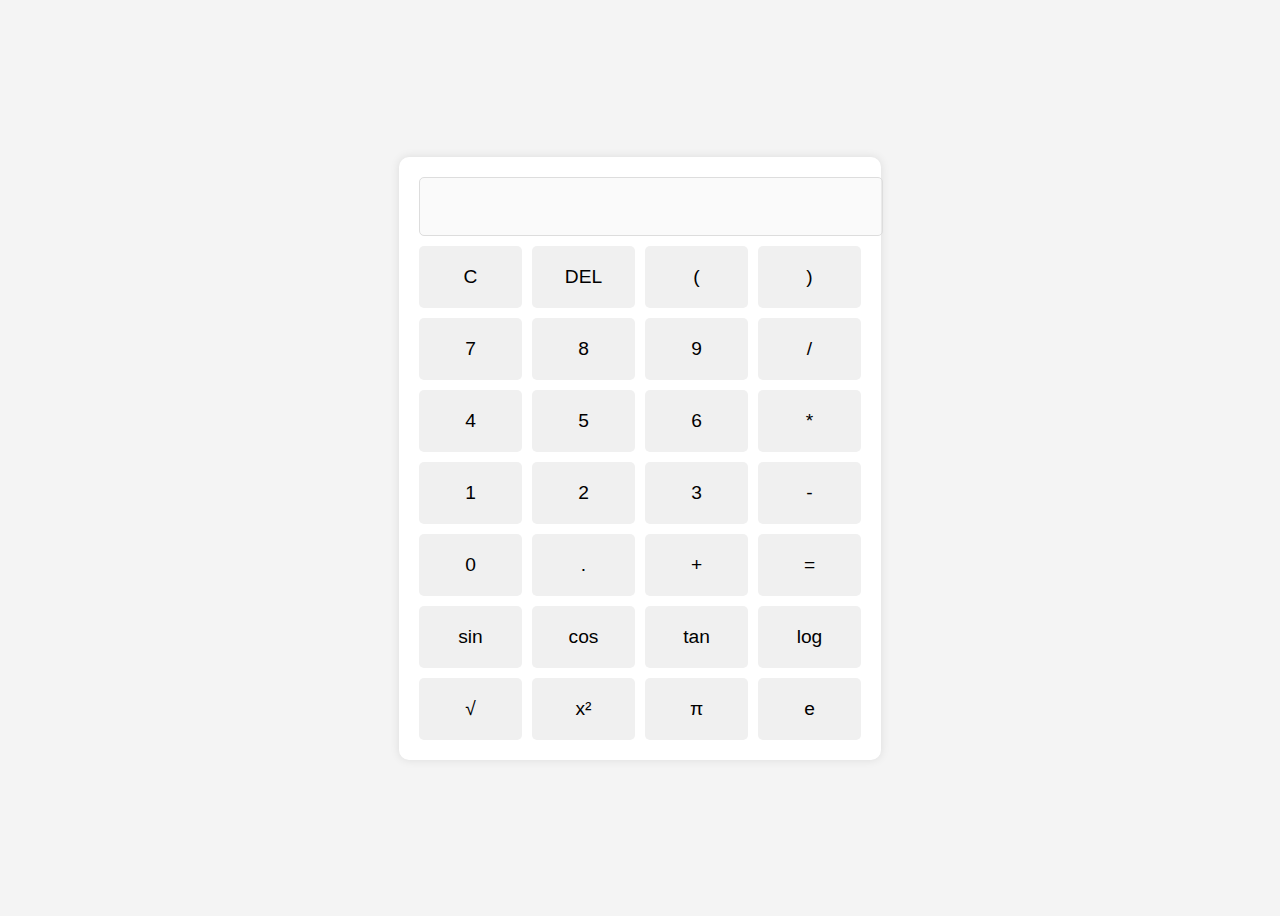
<file: ScientificCalculator/index.html>
<!DOCTYPE html>
<html lang="en">
<head>
    <meta charset="UTF-8">
    <meta name="viewport" content="width=device-width, initial-scale=1.0">
    <title>Scientific Calculator</title>
    <link rel="stylesheet" href="styles.css">
</head>
<body>
    <div class="calculator">
        <input type="text" id="display" disabled>
        <div class="buttons">
            <button onclick="clearDisplay()">C</button>
            <button onclick="deleteLast()">DEL</button>
            <button onclick="appendToDisplay('(')">(</button>
            <button onclick="appendToDisplay(')')">)</button>
            <button onclick="appendToDisplay('7')">7</button>
            <button onclick="appendToDisplay('8')">8</button>
            <button onclick="appendToDisplay('9')">9</button>
            <button onclick="appendToDisplay('/')">/</button>
            <button onclick="appendToDisplay('4')">4</button>
            <button onclick="appendToDisplay('5')">5</button>
            <button onclick="appendToDisplay('6')">6</button>
            <button onclick="appendToDisplay('*')">*</button>
            <button onclick="appendToDisplay('1')">1</button>
            <button onclick="appendToDisplay('2')">2</button>
            <button onclick="appendToDisplay('3')">3</button>
            <button onclick="appendToDisplay('-')">-</button>
            <button onclick="appendToDisplay('0')">0</button>
            <button onclick="appendToDisplay('.')">.</button>
            <button onclick="appendToDisplay('+')">+</button>
            <button onclick="calculate()">=</button>
            <button onclick="appendToDisplay('Math.sin(')">sin</button>
            <button onclick="appendToDisplay('Math.cos(')">cos</button>
            <button onclick="appendToDisplay('Math.tan(')">tan</button>
            <button onclick="appendToDisplay('Math.log(')">log</button>
            <button onclick="appendToDisplay('Math.sqrt(')">√</button>
            <button onclick="appendToDisplay('**2')">x²</button>
            <button onclick="appendToDisplay('Math.PI')">π</button>
            <button onclick="appendToDisplay('Math.E')">e</button>
        </div>
    </div>
    <script src="scripts.js"></script>
</body>
</html>
</file>
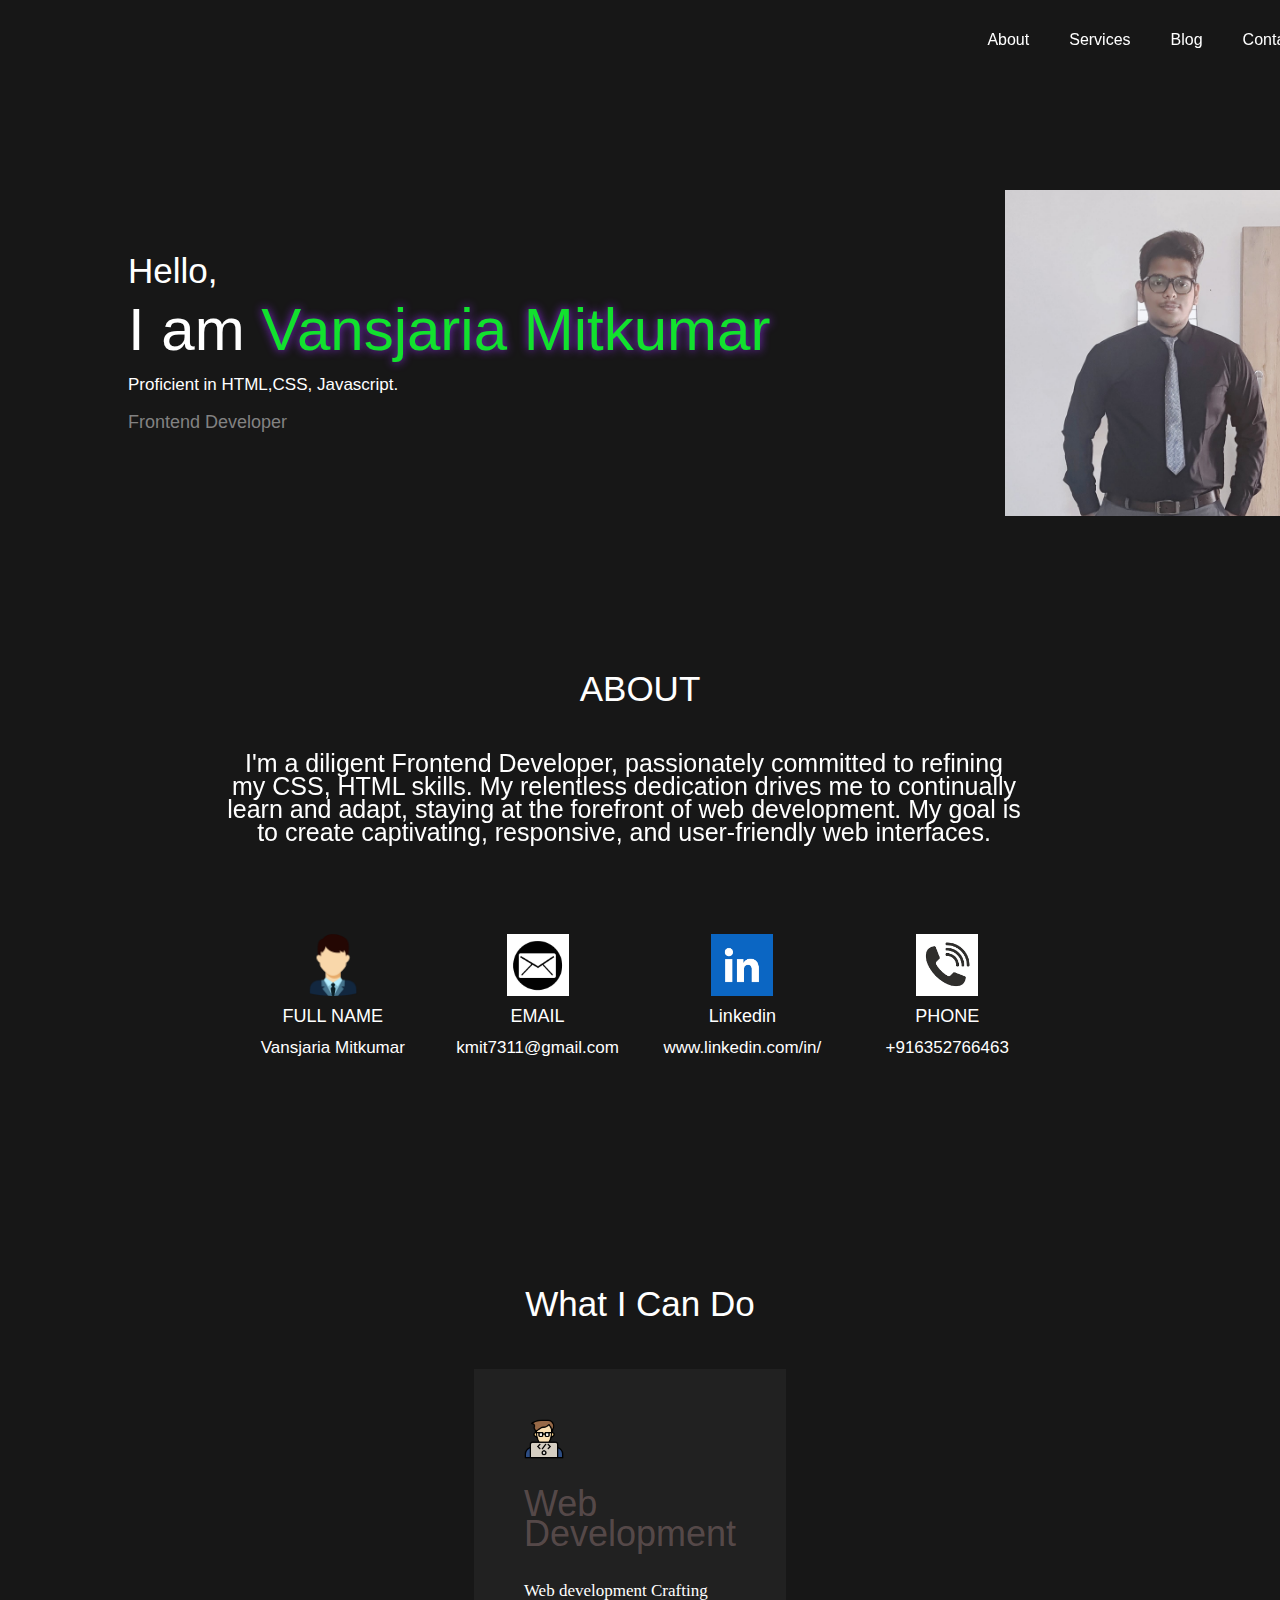
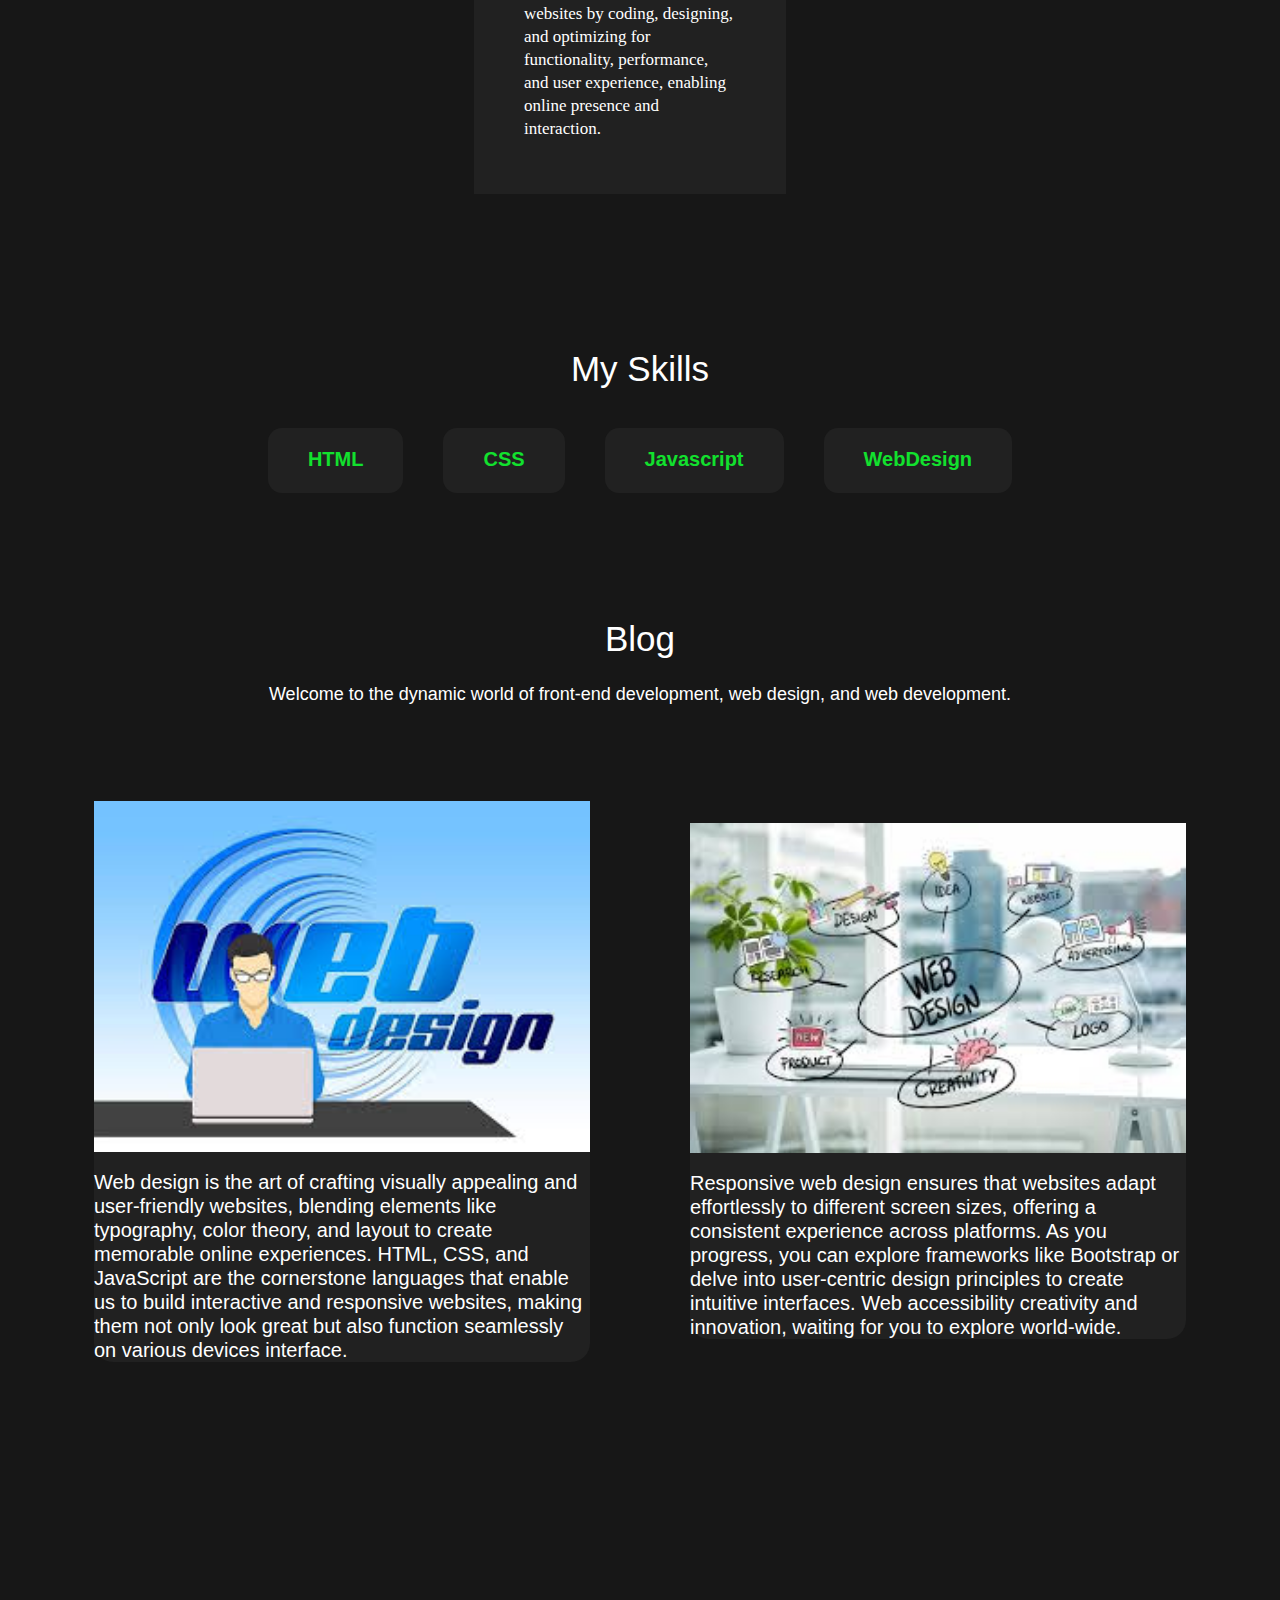
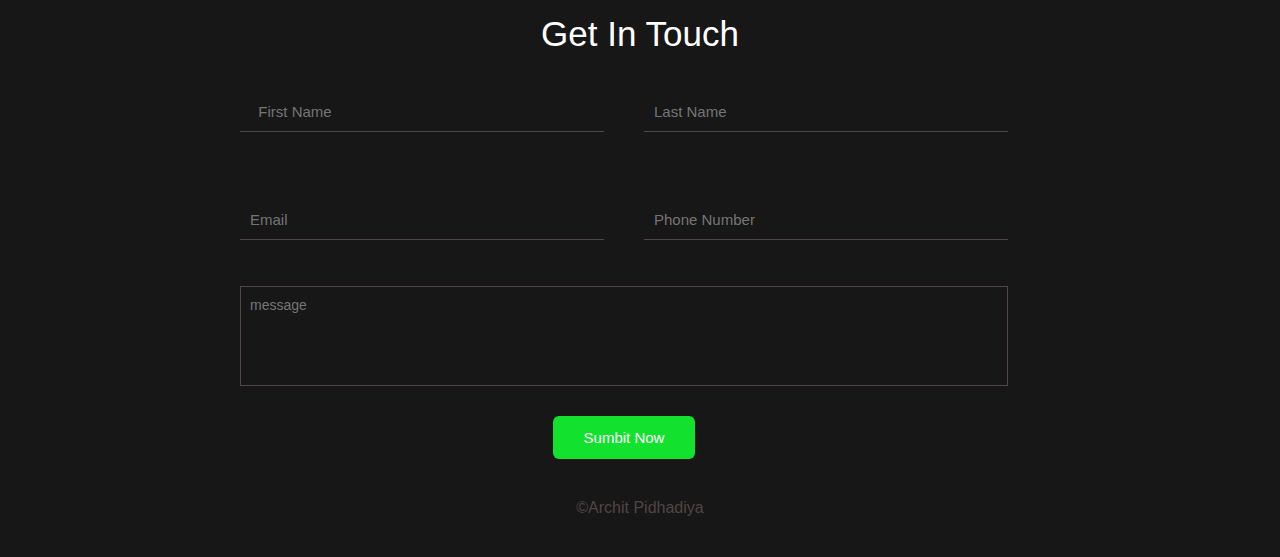
<file: Portfolio/portfolio.html>
<!DOCTYPE html>
<html lang="en">

<head>
    <meta charset="UTF-8">
    <meta name="viewport" content="width=device-width, initial-scale=1.0">
    <link rel="stylesheet" href="app.css">
    <link rel="stylesheet" href="https://cdnjs.cloudflare.com/ajax/libs/font-awesome/6.4.2/css/all.min.css"/>
    <title>Portfolio</title>
</head>

<body>
    <nav>
        <div class="container nav-container">
            <a href="" class="logo">
                <h2>Vansjaria Mitkumar</h2>
            </a>
            <ul>
                <li><a href="#About">About </a></li>
                <li><a href="#Services">Services</a></li>
                <li><a href="#Blog">Blog</a></li>
                <li><a href="#Contact">Contact </a></li>
            </ul>
        </div>
    </nav>
    <header>
        <div class="header-container container">
            <div class="header-left">
                <h1>
                    Hello,

                    <p class="name"> I am <span>Vansjaria Mitkumar</span></p>
                </h1>
                <p>Proficient in HTML,CSS, Javascript.
                </p>

                <h5>Frontend Developer</h5>
                <br>
               
            </div>
            <div class="header-right">
                <img src="me.jpg" alt="">
            </div>
    </header>

    <section id="About">
        <h1>ABOUT</h1>
        <div class="container about-container">
            <p>I'm a diligent Frontend Developer, passionately committed to refining my CSS, HTML skills. My
                relentless dedication drives me to continually learn and adapt, staying at the forefront of web
                    development. My goal is to create captivating, responsive, and user-friendly web
                interfaces.</p>
        </div>
        <div class="about-content">
            <article class="about-article">
                <img src="person.png" alt="">
                <h5>FULL NAME</h5>
                <p>Vansjaria Mitkumar </p>

            </article>
            <article class="about-article">
                <img src="mail.jpg" alt="">
                <h5>EMAIL</h5>
                <p>kmit7311@gmail.com </p>

            </article>
            <article class="about-article">
                <img src="linkedin.jpg" alt="">
                <h5>Linkedin</h5>
                <p>www.linkedin.com/in/</p>

            </article>
            <article class="about-article">
                <img src="phone.png" alt="">
                <h5>PHONE </h5>
                <p>+916352766463</p>

            </article>
        </div>
    </section>


    <section id="Services">
        <h1>What I Can Do</h1>

        <div class="container services-container">
            
            <article class="services-article">
                <img src="coding.png" alt="">
                <h2>Web
                    Development</h2>
                <p>Web development

                    Crafting websites by coding, designing, and optimizing for functionality, performance, and user
                    experience, enabling online presence and interaction.</p>
            </article>
            
        </div>
    </section>

    <section id="skills">
        <h1>My Skills</h1>
        <div class="container skills-container">
            <article class="skill-article">

                <h4>HTML </h4>
            </article>
            <article class="skill-article">

                <h4>CSS</h4>
            </article>
            <article class="skill-article">

                <h4>Javascript</h4>
            </article>
            <article class="skill-article">

            

                <h4>WebDesign</h4>
            </article>
        </div>
    </section>

    <section id="Blog">
        <div class="row">
            <div class="header">
                <h1>Blog</h1>
                <p>Welcome to the dynamic world of front-end development, web design, and web development. </p>
            </div>
            <div class="content">
                <div class="card">

                    <img src="webdesign.jpeg" alt="">
                    <br>
                    <p>
                        Web design is the art of crafting visually appealing and user-friendly websites, blending
                        elements like typography, color theory, and layout to create memorable online experiences. HTML,
                        CSS, and JavaScript are the cornerstone languages that enable us to build interactive and
                        responsive websites, making them not only look great but also function seamlessly on various
                        devices interface.

                    </p>
                </div>
                <div class="card">

                    <img src="webdesignn.jpeg" alt="">
                    <br>
                    <p>
                        Responsive web design ensures that websites adapt effortlessly to different screen sizes,
                        offering a consistent experience across platforms. As you progress, you can explore frameworks
                        like Bootstrap or delve into user-centric design principles to create intuitive interfaces. Web
                        accessibility creativity and innovation, waiting for you to explore world-wide.

                    </p>
                </div>
            </div>
        </div>
    </section>
    <section id="Contact">
        <h1>Get In Touch</h1>
        <div class="contatact-container container">
            <form>
                <div class="form-top">
                    <input type="text" placeholder="  First Name" required>
                    <input type="text" placeholder="Last Name" required>
                    <input type="email" placeholder="Email" required>
                    <input type="number" placeholder="Phone Number" required>

                </div>
                <div class="form-bottom">
                    <textarea name="message" placeholder="message"></textarea>
                    <button type="submit" class="btn btn-primary">Sumbit Now</button>
                </div>
            </form>
        </div>
    </section>
    <footer>
        &copy;Archit Pidhadiya

    </footer>
    <script src="script.js"></script>

</body>
</html>
</file>
<file: ScientificCalculator/styles.css>
body {
    display: flex;
    justify-content: center;
    align-items: center;
    height: 100vh;
    background-color: #f4f4f4;
    font-family: Arial, sans-serif;
}

.calculator {
    background-color: #fff;
    padding: 20px;
    border-radius: 10px;
    box-shadow: 0 0 10px rgba(0, 0, 0, 0.1);
}

#display {
    width: 100%;
    padding: 10px;
    font-size: 2em;
    border: 1px solid #ddd;
    border-radius: 5px;
    margin-bottom: 10px;
    text-align: right;
}

.buttons {
    display: grid;
    grid-template-columns: repeat(4, 1fr);
    gap: 10px;
}

button {
    padding: 20px;
    font-size: 1.2em;
    border: none;
    background-color: #f0f0f0;
    border-radius: 5px;
    cursor: pointer;
    transition: background-color 0.2s;
}

button:hover {
    background-color: #ddd;
}
</file>
<file: Portfolio/app.css>
* {
    margin: 0;
    padding: 0;
    box-sizing: border-box;
    text-decoration: none;
    list-style: none;
    font-family: 'Trebuchet MS', 'Lucida Sans Unicode', 'Lucida Grande', 'Lucida Sans', Arial, sans-serif;
    outline: none;
}
:root{
    --color-white:#ffffff;
    --color-light:#828282;
    --color-primary:#12e12e;
    --color-dark:#212121;
    --color-border:#7e686895;
    --color-bg:#171717;

}
body{
    background: var(--color-bg);
    color: var(--color-white);
}
  h1{
    font-size: 35px;
    font-weight: 400;
    color: white;
    line-height: 30px;
    margin: 1rem 0;
    
    
 }
h2{
    font-size: 36px;
    font-weight: 500;
    line-height: 30px;
    color:var(--color-border);

}
h4{
    font-size: 20px;
    font-weight: 600;
    line-height: 31px;
    color:var(--color-primary);

}
h5{
    font-size: 18px;
    font-weight: 500;
    line-height: 20px;
    color:white;

}
p{
    color:var(--color-white);
    font-size: 17px;
    line-height: 23px;
}
.btn{
    
    display: inline-block;
    width: fit-content;
    border: 1px solid white;
    padding: 12px 30px;
    font-size: 15px;
    font-weight: 500;
    transition: .4s ease;
    color:#ffff;
    border-radius: 6px;
}
.btn:hover{
    background: white;
    color: var(--color-bg);
    border-color:transparent ;
}
.btn-primary{
    background: var(--color-primary);
    border-color: transparent;
    
}
.container{
    max-width: 160px;
    width: 90%;
    margin: 0 auto;
    
}
nav{
    height: 5rem;
    width: 100%;
    position:fixed ;
    top:0;
    right: 0;
    
}
.nav-container  {
  
  height: 100%;
  justify-content: center;
  align-items: center;
  display: flex;

}

ul {
    display: block;
    list-style-type: disc;
    margin-block-start: 1em;
    margin-block-end: 1em;
    margin-inline-start: 950px;
    margin-inline-end:100px;
    padding-inline-start: 40px;
    
}
.logo h2{
    color: white;
    font-size: 28px;
}
.nav-container ul{
    display: flex;
    align-items: center;
    gap:40px;
}
.nav-container ul li a{
    color: #ffffff;
    font-size: 16px;
    font-weight: 400;
    transition: .4s ease;
    
}
.nav-container ul li a:hover{
    color:var(--color-primary);
}
span{
     
    color: var(--color-primary);
    text-shadow:0 0 10px blueviolet;
    
}
header{
    margin-top: 190px;
    

    
}


.header-container{
    display: grid;
    grid-template-columns: 548% 120%;
    align-items: center;
    margin-left: 10%;
}
img{
    width: 170%;
    display: block;
    
    
}
.header-container p{
    width: 90%;
    margin: 2rem 0 1rem;
    font-style:normal;
}
.name{
    width: 50px;
    font-size: 60px;
    font-weight: 500;
}
.header-container h5{
    margin: 1rem 0;
    color: var(--color-light);
}
.header-action-aria{
    display: flex;
    gap: 10px;
    align-items: center;
}
#About{
    padding: top 3px;
}
section>h1{
    text-align: center;
    margin-bottom: 44px;
    margin-top: 158px;
}
.about-container p{
    
    margin: 4px auto;
    width: 62%;
    position: absolute;
    margin-left: -26%;
    font-style:normal;
    font-weight: 55px;
    text-align: center;
    font-size: 25px;

    
}
    
    

.about-content{
margin-top: 600%;
display: grid;
margin: 230px 18%;
grid-template-columns: repeat(4,1fr);
justify-content: center;
align-items: center;



}
.about-article{
    display: flex;
    justify-content: center;
    align-items: center;
    flex-direction: column;
    margin: auto;
    gap: 10px;
    text-align: center;
}
.about-article img{
    width: 62px;
}
#Services{
    margin-top: 2px;
    
}

.services-container{
    display: grid;
    grid-template-columns: repeat(3,1fr);
    gap:10px;
    margin-top: 50px;
   justify-content: center;
}
.services-article{
    background: var(--color-dark);
    display: flex;
    flex-direction: column;
    gap: 30px;
    padding: 50px;
    border-bottom: 4px solid transparent;
}
.services-article:hover{
    border-color: var(--color-primary);
}
.services-article img{
    width: 40px;
    
}
.services-article p{
    font-family:'Times New Roman', Times, serif;
}









#skills{
    padding-top: 2px;
    
}

.skills-container{
    display: grid;
    grid-template-columns: repeat(4,1fr);
    gap:40px;
    margin-top: 40px;
   justify-content: center;
   text-align: center;

}
.skill-article{
    background: var(--color-dark);
    display: flex;
    flex-direction: column;
    text-align: center;
    justify-content: center;
    padding:16px 40px;
    border-radius: 14px;
    
    border-bottom: 2px solid transparent;
}
.skill-article:hover{
    border-color: var(--color-primary);
    
}

#Blog .row{
    padding-top: 2px;
    /*width: 80%;*/
    margin: auto;
}
#Blog .row .header{
    width: 60%;
    text-align: center;
    margin: auto;
}
#Blog .row .header h1{
   padding-top: 100px;
   gap: 19px;
}
 .header h1{
  margin:29px ;
}
#Blog .row .header p{
    margin-top: 15px;
    font-size: 18px;
    line-height: 1.3;
}
.content .card img{
    width: 100% ;
    height: auto;
}
.content .card p{
    font-size: 20px;
    line-height: 1.2;
}
.content{
 display: flex;
  align-items:center;
  justify-content:space-between;
  margin: 44px;
  
}
.content .card{
    flex: 2;
    margin: 50px 50px;
    box-shadow: 0px  4px 0px rgba(0,0,0,0,1);
    background-color: #212121;
    border-radius: 19px;
}


#Contact{
    padding-top: 5px;
}
.contatact-container{
    margin-top: 20px;
}
form{
    width: 60%;
    margin: 0 auto;
    position: absolute;
    margin-left: -25%;
}
.form-top{
    display: grid;
    grid-template-columns: 1fr 1fr;
    gap:40px
}
form input{
    padding: 10px;
    background: transparent;
    margin-bottom: 30px;
    color: var(--color-light);
    border: none;
    box-shadow: 0 1px 0 0 var(--color-border);
    transition: .4s ease;
    font-size: 15px;
    line-height: 18px;
    font-weight: 500;
}
form input:focus{
    border-bottom: 1px solid blueviolet;
    color:var(--color-primary);
    box-shadow: none;
}
.form-bottom{
    display: flex;
    flex-direction: column;
    gap: 30px;
    align-items: center;
}
.form-bottom textarea{
    width: 100%;
    padding: 9px;
    height: 100px;
    background: transparent;
    resize: none;
    font-size: 14px;
    line-height: 18px;
    font-weight: 500;
    margin-top: 17px;
    border: 1px solid var(--color-border);
    color: var(--color-primary);
}
.form-bottom textarea :focus{
border-bottom: 1px solid blueviolet;
}

footer{
    margin-top:450px ;
    margin-bottom: 40px ;
    text-align: center;
    color:var(--color-border);
}
.naWinScroll{
    background: var(--color-dark);
    box-shadow: 0 0.1rem rgba(0,0,0,0,7);
}
</file>
